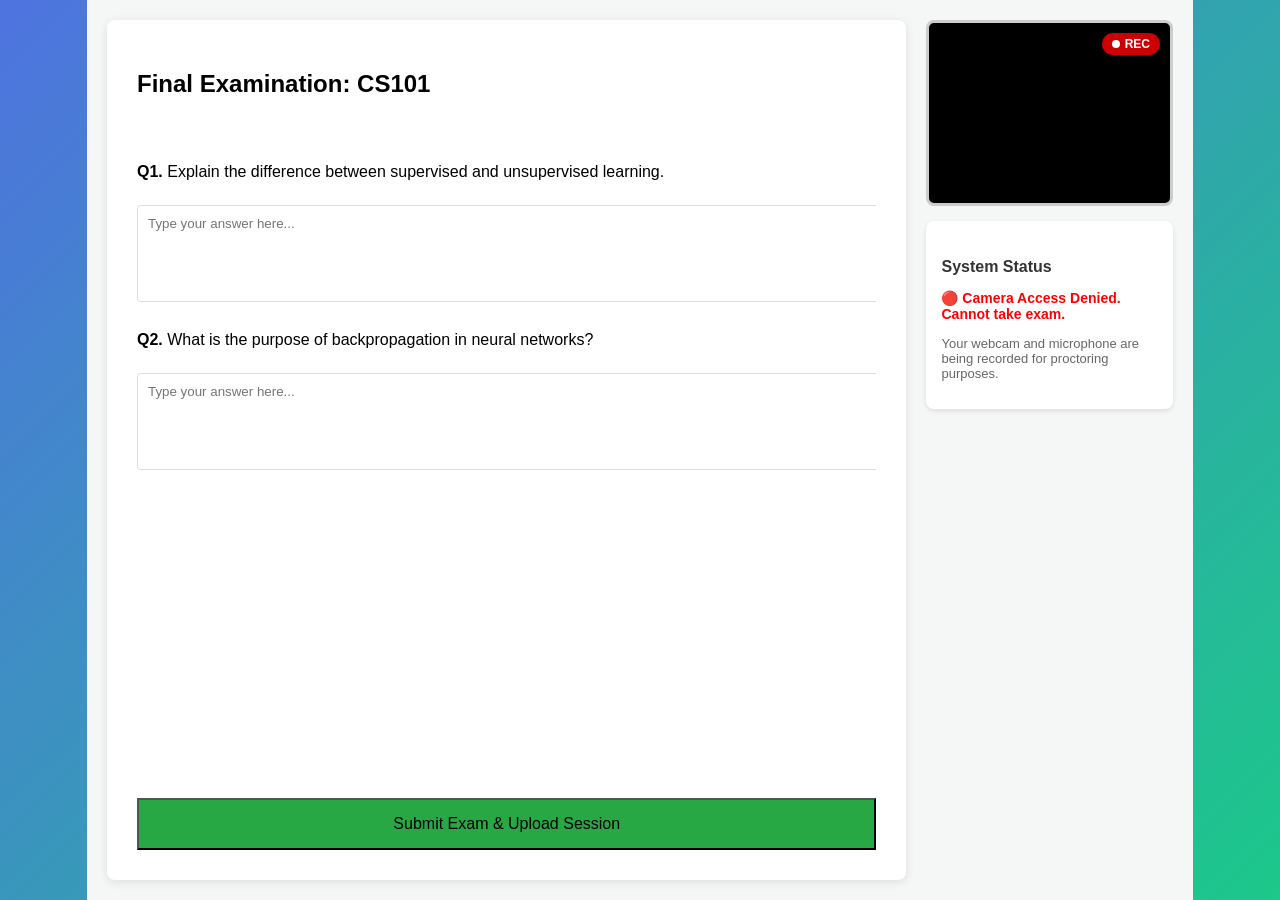
<file: frontend/pages/exam.html>
<!DOCTYPE html>
<html lang="en">
<head>
    <meta charset="UTF-8">
    <meta name="viewport" content="width=device-width, initial-scale=1.0">
    <title>Active Exam - AI Proctoring System</title>
    <link rel="stylesheet" href="../css/style.css">
    <style>
        .exam-page-container {
            display: flex;
            height: 100vh;
            padding: 20px;
            box-sizing: border-box;
            background-color: #f4f7f6;
            gap: 20px;
        }
        
        .exam-content {
            flex: 3;
            background: white;
            padding: 30px;
            border-radius: 8px;
            box-shadow: 0 2px 10px rgba(0,0,0,0.1);
            display: flex;
            flex-direction: column;
        }

        .exam-sidebar {
            flex: 1;
            display: flex;
            flex-direction: column;
            gap: 15px;
        }

        .camera-box {
            background: #000;
            border-radius: 8px;
            overflow: hidden;
            border: 3px solid #ccc;
            aspect-ratio: 4/3;
            position: relative;
        }

        #video {
            width: 100%;
            height: 100%;
            object-fit: cover;
            transform: scaleX(-1); /* Mirror effect */
            display: block;
        }

        .recording-indicator {
            position: absolute;
            top: 10px;
            right: 10px;
            background: rgba(255, 0, 0, 0.8);
            color: white;
            padding: 4px 10px;
            border-radius: 12px;
            font-size: 12px;
            font-weight: bold;
            display: flex;
            align-items: center;
            gap: 5px;
        }
        
        .red-dot {
            width: 8px;
            height: 8px;
            background: white;
            border-radius: 50%;
            animation: blink 1s infinite alternate;
        }

        @keyframes blink {
            from { opacity: 1; }
            to { opacity: 0; }
        }

        .alert-box {
            padding: 15px;
            background: #f8dbdb;
            color: #b30000;
            border-left: 4px solid #b30000;
            margin-bottom: 20px;
            border-radius: 4px;
            display: none;
        }

        .exam-questions {
            flex-grow: 1;
            overflow-y: auto;
        }

        .question {
            margin-bottom: 25px;
        }

        .question textarea {
            width: 100%;
            padding: 10px;
            border: 1px solid #ddd;
            border-radius: 4px;
            margin-top: 8px;
            font-family: inherit;
            resize: vertical;
        }
    </style>
</head>
<body>
    <div class="exam-page-container">
        
        <!-- Left Side: Actual Exam -->
        <main class="exam-content">
            <h2>Final Examination: CS101</h2>
            <hr style="margin-bottom: 20px; border: 0; border-top: 1px solid #eee;">
            
            <div id="violation-warning" class="alert-box">
                <strong>Warning:</strong> <span id="warning-text">Suspicious activity detected!</span>
            </div>

            <div class="exam-questions">
                <div class="question">
                    <p><strong>Q1.</strong> Explain the difference between supervised and unsupervised learning.</p>
                    <textarea rows="5" placeholder="Type your answer here..."></textarea>
                </div>
                <div class="question">
                    <p><strong>Q2.</strong> What is the purpose of backpropagation in neural networks?</p>
                    <textarea rows="5" placeholder="Type your answer here..."></textarea>
                </div>
            </div>

            <button id="finish-btn" class="btn-primary" style="margin-top: auto; padding: 15px; font-size: 16px; background-color: #28a745;">
                Submit Exam & Upload Session
            </button>
        </main>

        <!-- Right Side: Proctoring Tracking -->
        <aside class="exam-sidebar">
            <div class="camera-box">
                <div class="recording-indicator">
                    <div class="red-dot"></div>
                    REC
                </div>
                <!-- User sees themselves here the whole time -->
                <video id="video" autoplay muted playsinline></video>
            </div>
            
            <div style="background: white; padding: 15px; border-radius: 8px; box-shadow: 0 2px 5px rgba(0,0,0,0.1);">
                <h4 style="margin-bottom: 10px; color: #333;">System Status</h4>
                <p id="status-text" style="color: #28a745; font-size: 14px; font-weight: bold;">🟢 Monitoring Active</p>
                <p style="font-size: 13px; color: #666; margin-top: 10px;">Your webcam and microphone are being recorded for proctoring purposes.</p>
            </div>
        </aside>
        
    </div>

    <!-- The Proctoring Logic Engine -->
    <script>
        const video = document.getElementById("video");
        const statusText = document.getElementById("status-text");
        const warningBox = document.getElementById("violation-warning");
        const warningText = document.getElementById("warning-text");
        
        let mediaRecorder;
        let recordedChunks = [];
        let ws; // For live frame sending to admin
        let monitorInterval;

        function showWarning(msg) {
            warningText.textContent = msg;
            warningBox.style.display = "block";
            setTimeout(() => { warningBox.style.display = "none"; }, 5000);
        }

        // 1. Behavior Monitor (Tab Switch)
        document.addEventListener("visibilitychange", function () {
            if (document.hidden) {
                console.warn("Tab switched!");
                showWarning("Tab switching is strictly forbidden!");
                
                // Alert backend
                fetch("/api/violation", {
                    method: "POST",
                    headers: { "Content-Type": "application/json" },
                    body: JSON.stringify({ type: "TAB_SWITCH" })
                }).catch(e => console.error(e));
                
                if (ws && ws.readyState === WebSocket.OPEN) {
                    ws.send(JSON.stringify({ type: "violation", violation_type: "tab_switch" }));
                }
            }
        });

        // 2. Initialize Camera & Media Recorder
        navigator.mediaDevices.getUserMedia({ video: true, audio: true })
            .then(stream => {
                // Attach stream to video tag so student sees themselves continuously
                video.srcObject = stream;
                
                // Determine best supported format. Fallback to webm if mp4 isn't supported by browser (e.g. Chrome)
                let options = { mimeType: 'video/webm' };
                if (MediaRecorder.isTypeSupported('video/mp4')) {
                    options = { mimeType: 'video/mp4' };
                }

                // Set up the full session recording piece
                mediaRecorder = new MediaRecorder(stream, options);
                mediaRecorder.ondataavailable = (event) => {
                    if (event.data.size > 0) {
                        recordedChunks.push(event.data);
                    }
                };
                
                mediaRecorder.onstop = uploadRecording;
                
                // Start continuous recording immediately
                mediaRecorder.start(1000); 
                console.log("Session recording started.");

                // Start AI Face tracking over WebSocket
                initLiveMonitoring();
            })
            .catch(err => {
                console.error("Camera access denied", err);
                statusText.innerHTML = "🔴 Camera Access Denied. Cannot take exam.";
                statusText.style.color = "red";
                alert("Camera and Microphone access are required to begin the exam.");
            });

        // 3. Initiate Live Frame checking (WebSockets to backend)
        function initLiveMonitoring() {
            // Ensure connection to backend even if opened from file://
            let host = window.location.host;
            let protocol = window.location.protocol === 'https:' ? 'wss:' : 'ws:';
            // Default to localhost if opened as file://
            if (!host || host === "") {
                host = "127.0.0.1:8000";
                protocol = "ws:";
            }
            ws = new WebSocket(`${protocol}//${host}/ws/exam/stream`);

            ws.onopen = () => {
                console.log("Connected to AI Proctoring Stream");
                
                // Grab a frame from the student's video strictly every 2 seconds
                monitorInterval = setInterval(() => {
                    if (video.readyState >= 2) { // HAVE_CURRENT_DATA
                        const canvas = document.createElement('canvas');
                        canvas.width = 300; // compress it gracefully
                        canvas.height = (300 / video.videoWidth) * video.videoHeight;
                        const ctx = canvas.getContext('2d');
                        ctx.drawImage(video, 0, 0, canvas.width, canvas.height);
                        const frameData = canvas.toDataURL('image/jpeg', 0.6);
                        
                        if(ws.readyState === WebSocket.OPEN) {
                            ws.send(JSON.stringify({ type: 'frame', image: frameData }));
                        }
                    }
                }, 2000);
            };

            ws.onmessage = (event) => {
                const data = JSON.parse(event.data);
                if (data.type === 'violation') {
                    showWarning(data.message);
                }
            };
        }

        // 4. Handle Exam Finalization & Upload
        function uploadRecording() {
            statusText.innerText = "🟠 Uploading session to server...";
            statusText.style.color = "#ff9900";
            
            const isSafari = /^((?!chrome|android).)*safari/i.test(navigator.userAgent);
            const targetMimeType = isSafari ? 'video/mp4' : 'video/webm';
            
            const blob = new Blob(recordedChunks, { type: targetMimeType });
            
            // Allow user to download/save the recording locally
            const localSaveLink = document.createElement('a');
            localSaveLink.href = URL.createObjectURL(blob);
            const ext = isSafari ? '.mp4' : '.webm';
            localSaveLink.download = 'my_exam_recording' + ext;
            document.body.appendChild(localSaveLink);
            localSaveLink.click();
            document.body.removeChild(localSaveLink);

            const formData = new FormData();
            
            const studentId = localStorage.getItem('student_id') || 'student_' + Math.floor(Math.random()*1000);
            const timestamp = new Date().getTime();
            const fileName = studentId + '_final_exam_' + timestamp + ext;
            
            formData.append('file', blob, fileName);
            
            // Build the base server URL if opened from file://
            let apiUrl = "/api/upload_recording";
            if (window.location.protocol === "file:") {
                apiUrl = "http://127.0.0.1:8000/api/upload_recording";
            }

            fetch(apiUrl, {
                method: "POST",
                body: formData
            })
            .then(res => res.json())
            .then(data => {
                statusText.innerText = "🔵 Exam Submitted. Upload complete.";
                statusText.style.color = "#0056b3";
                alert("Exam saved! You may now close this window.");
            })
            .catch(err => {
                console.error("Upload error:", err);
                statusText.innerText = "🔴 Server Upload Failed.";
                statusText.style.color = "red";
                alert("There was an error uploading your recording to the server.");
            });
        }

        // 5. Submit Button Listener
        document.getElementById("finish-btn").addEventListener("click", () => {
            if (confirm("Are you sure you want to submit your exam?")) {
                if (monitorInterval) clearInterval(monitorInterval);
                if (ws) ws.close();
                
                if (mediaRecorder && mediaRecorder.state !== "inactive") {
                    mediaRecorder.stop();
                    // Optional: You can choose to leave the video playing locally or kill the camera lights
                    video.srcObject.getTracks().forEach(track => track.stop());
                }
            }
        });
    </script>
</body>
</html>
</file>
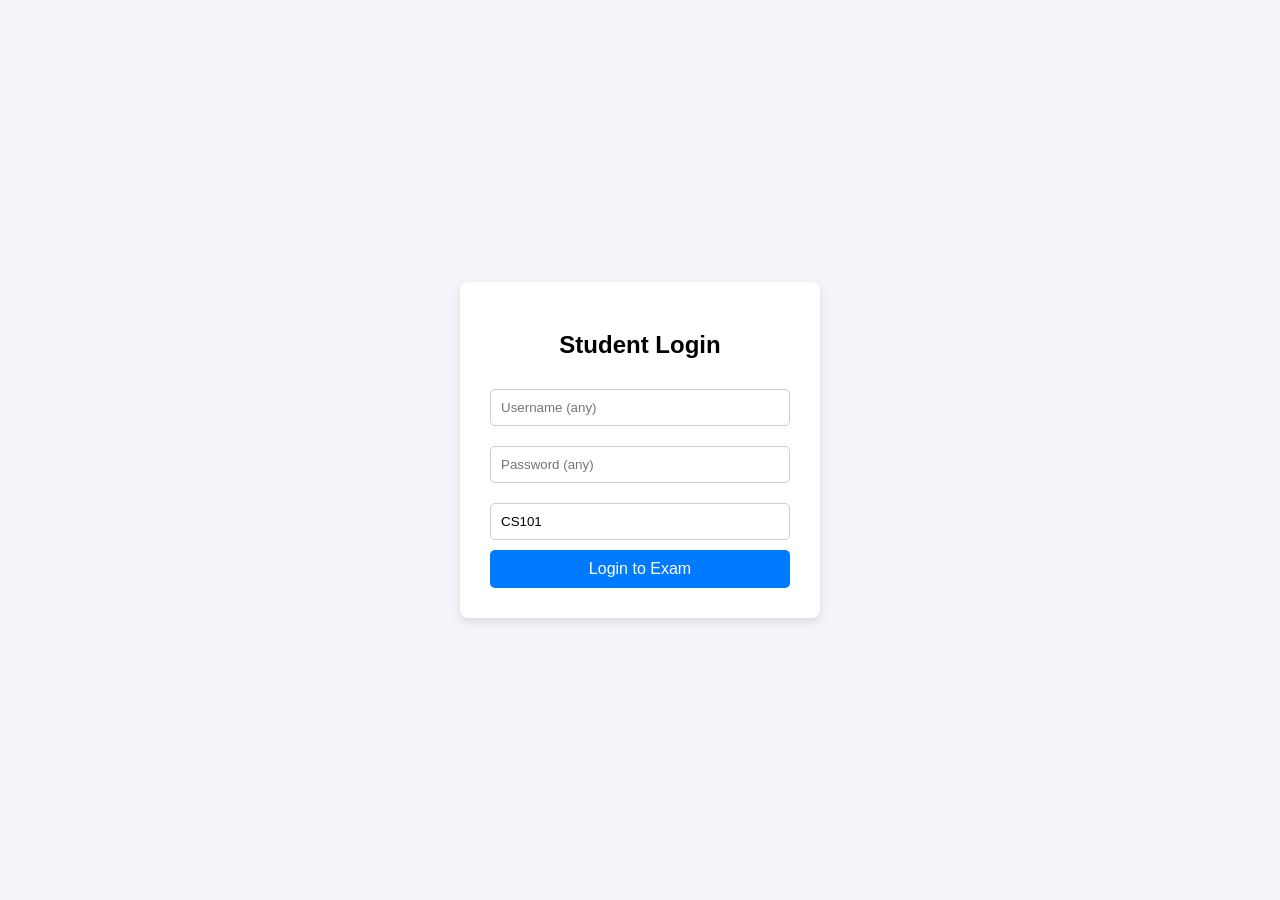
<file: frontend/pages/login.html>
<!DOCTYPE html>
<html lang="en">
<head>
    <meta charset="UTF-8">
    <meta name="viewport" content="width=device-width, initial-scale=1.0">
    <title>AI Proctoring - Student Login</title>
    <style>
        body { font-family: Arial, sans-serif; display: flex; justify-content: center; align-items: center; height: 100vh; background-color: #f4f4f9; margin: 0; }
        .login-container { background: white; padding: 30px; border-radius: 8px; box-shadow: 0 4px 10px rgba(0,0,0,0.1); width: 300px; text-align: center; }
        .login-container h2 { margin-bottom: 20px; }
        .login-container input { width: 100%; padding: 10px; margin: 10px 0; border: 1px solid #ccc; border-radius: 5px; box-sizing: border-box; }
        .login-container button { width: 100%; padding: 10px; background-color: #007bff; color: white; border: none; border-radius: 5px; cursor: pointer; font-size: 16px; }
        .login-container button:hover { background-color: #0056b3; }
    </style>
</head>
<body>

<div class="login-container">
    <h2>Student Login</h2>
    <input type="text" id="username" placeholder="Username (any)" required>
    <input type="password" id="password" placeholder="Password (any)" required>
    <input type="text" id="course_code" placeholder="Course Code (e.g., CS101)" value="CS101" required>
    <button onclick="startExam()">Login to Exam</button>
</div>

<script>
    async function startExam() {
        const username = document.getElementById("username").value;
        const password = document.getElementById("password").value;
        const course_code = document.getElementById("course_code").value;

        if (username === "" || password === "") {
            alert("Please enter username and password");
            return;
        }

        let response = await fetch("/api/login", {
            method: "POST",
            headers: {
                "Content-Type": "application/json"
            },
            body: JSON.stringify({
                username: username,
                password: password,
                course_code: course_code
            })
        });

        let data = await response.json();

        if (data.status === "success") {
            // Save mock token/user to local storage
            localStorage.setItem("student_id", username);
            alert("Login Successful!");
            setTimeout(() => {
                window.location.href = "/exam";
            }, 500);
        } else {
            alert("Invalid Username or Password");
        }
    }
</script>

</body>
</html>
</file>
<file: frontend/css/style.css>
body {
    margin: 0;
    font-family: Arial;
    background: linear-gradient(135deg, #4e73df, #1cc88a);
    height: 100vh;
    display: flex;
    justify-content: center;
    align-items: center;
}

.login-container {
    background: white;
    padding: 40px;
    width: 300px;
    border-radius: 10px;
    box-shadow: 0 10px 25px rgba(0, 0, 0, 0.2);
    text-align: center;
}

.login-container input {
    width: 100%;
    padding: 12px;
    margin: 10px 0;
    border: 1px solid #ccc;
    border-radius: 5px;
}

.login-container button {
    width: 100%;
    padding: 12px;
    background: #4e73df;
    color: white;
    border: none;
    border-radius: 5px;
    cursor: pointer;
    font-size: 16px;
}

.login-container button:hover {
    background: #2e59d9;
}
</file>
